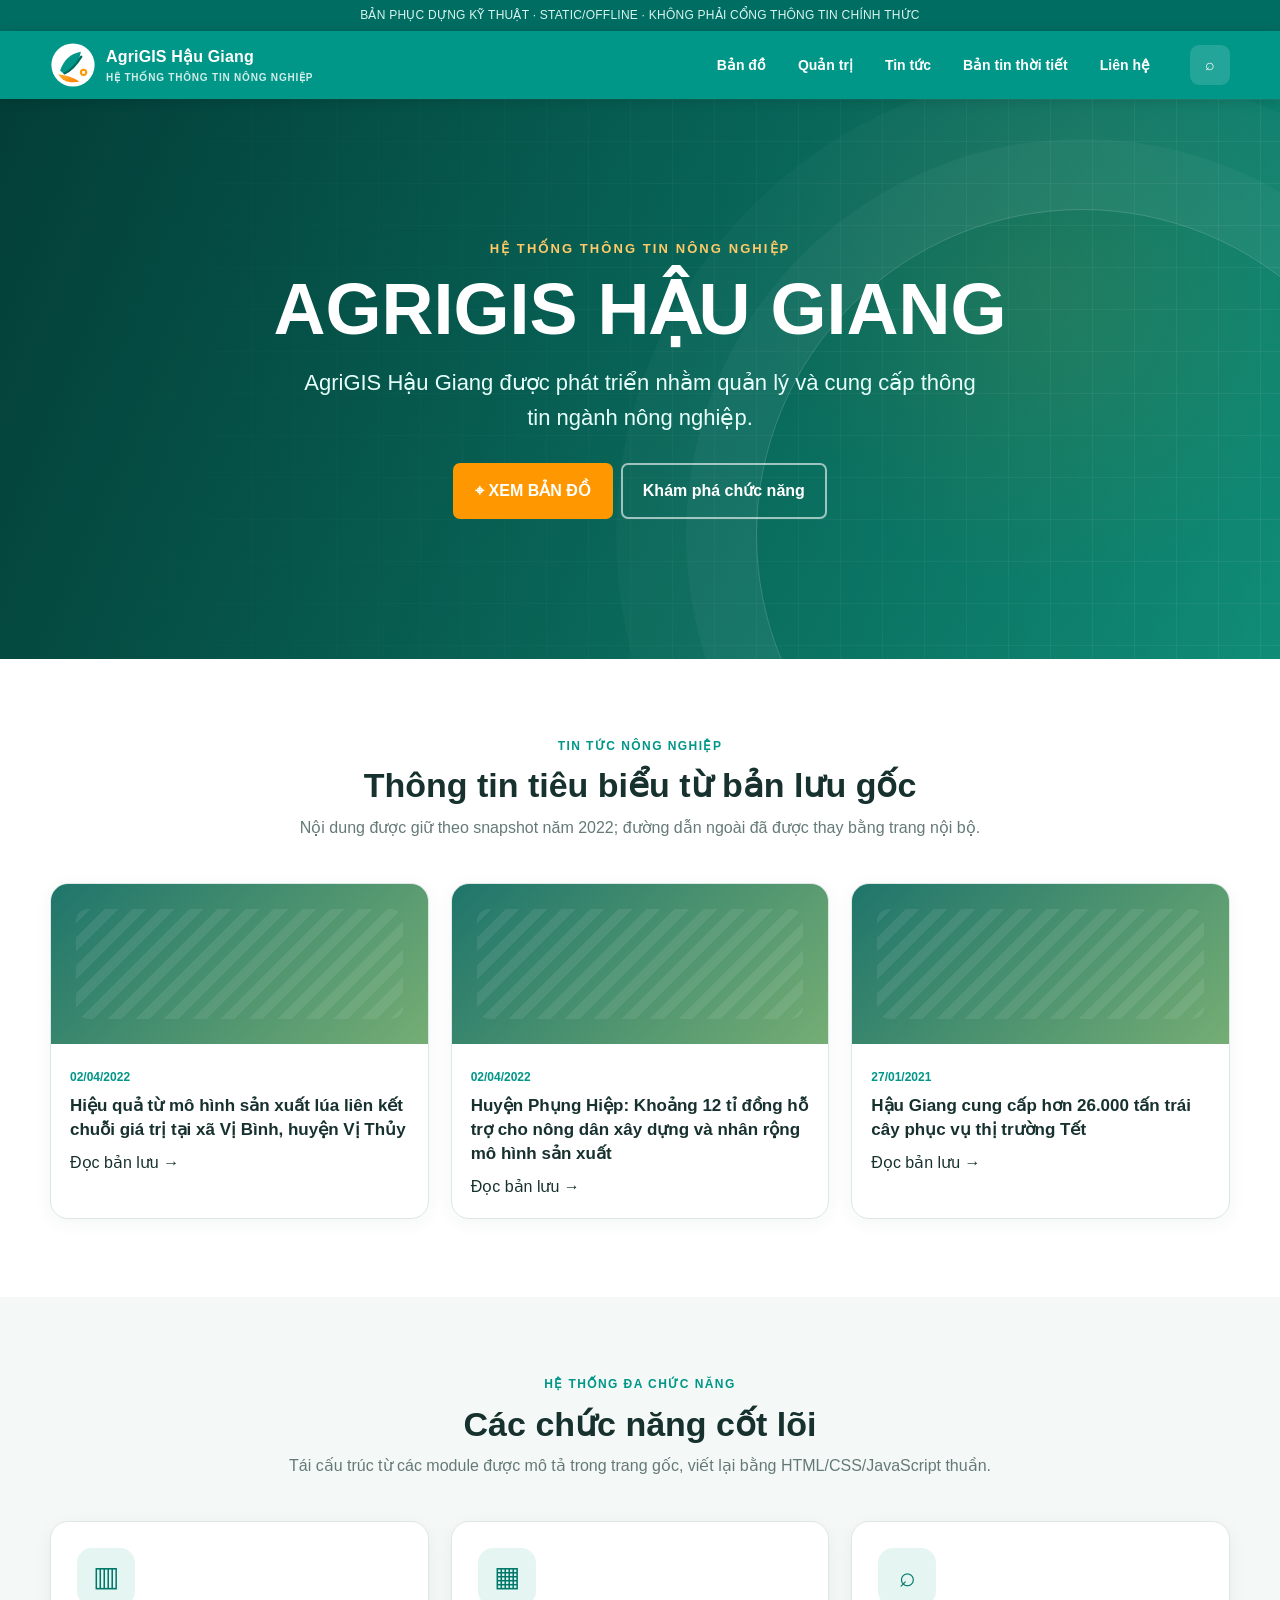
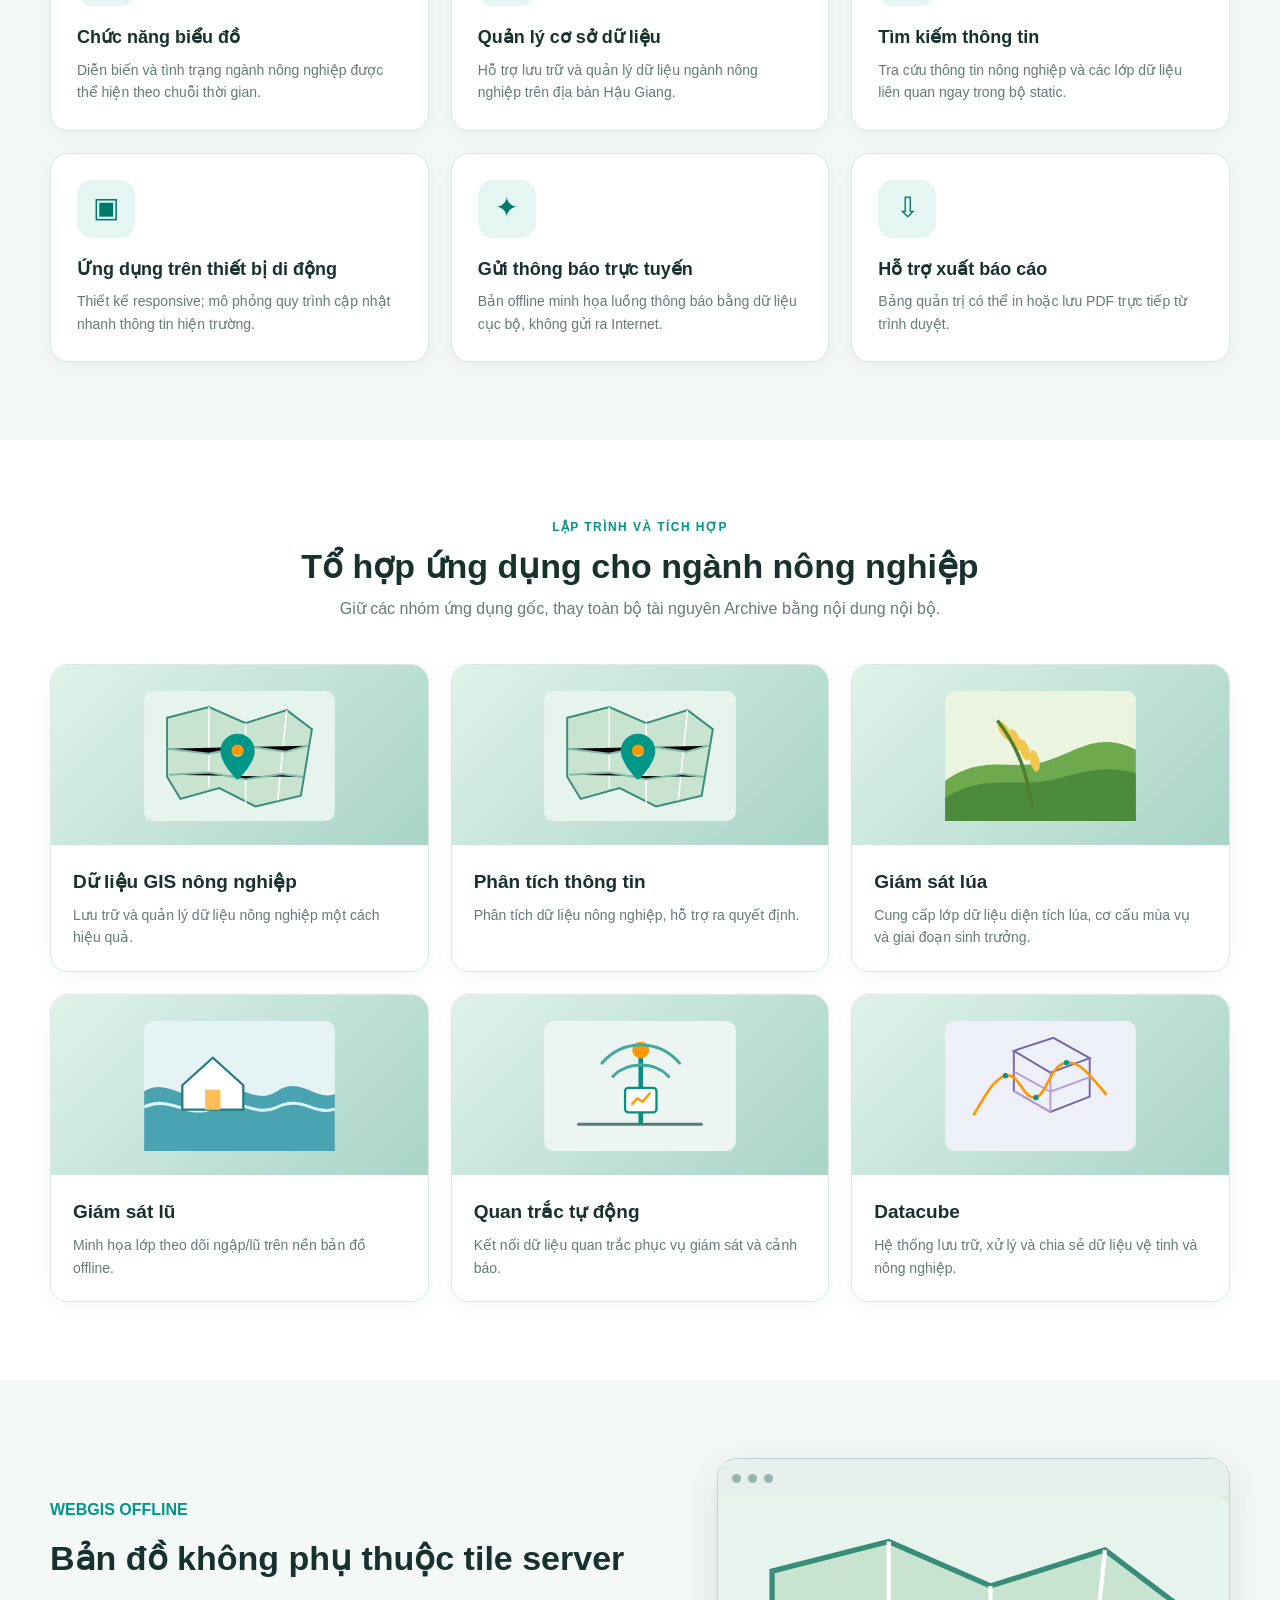
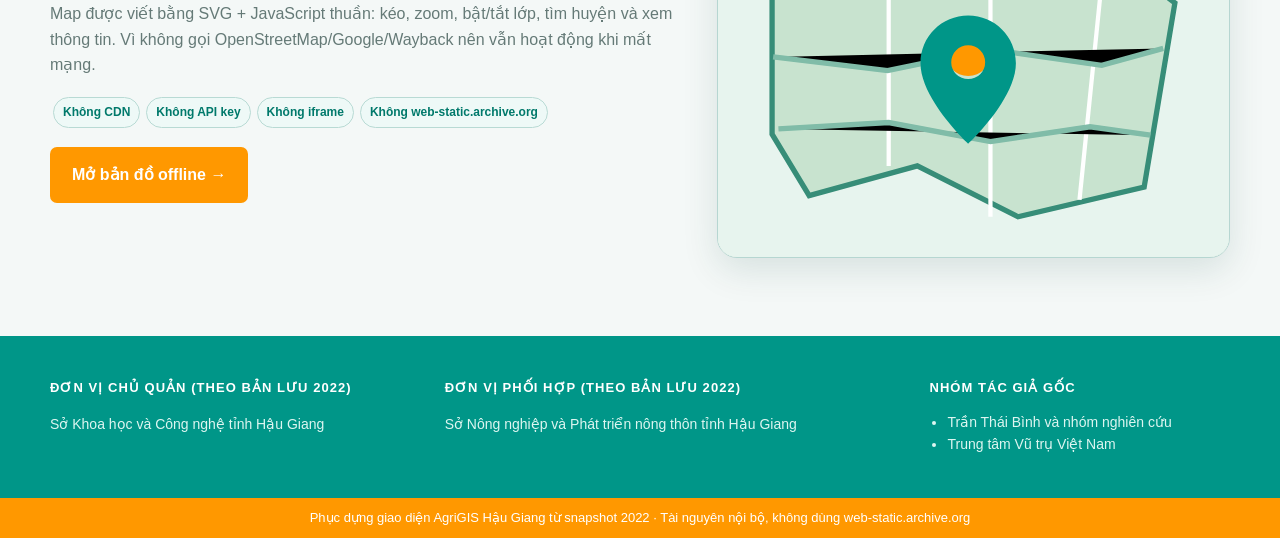
<file: index.html>
<!doctype html><html lang="vi"><head><meta charset="utf-8"><meta name="viewport" content="width=device-width,initial-scale=1">
<title>AgriGIS Hậu Giang — Hệ thống thông tin nông nghiệp (phục dựng)</title><meta name="description" content="Bản phục dựng static/offline AgriGIS Hậu Giang, loại bỏ toàn bộ phụ thuộc Wayback Archive.">
<link rel="icon" href="assets/img/logo.svg"><link rel="stylesheet" href="assets/css/style.css"><link rel="manifest" href="manifest.webmanifest"></head><body>
<div class="topnote">BẢN PHỤC DỰNG KỸ THUẬT · STATIC/OFFLINE · KHÔNG PHẢI CỔNG THÔNG TIN CHÍNH THỨC</div>
<header class="site-header"><div class="container navbar">
<a class="brand" href="index.html"><img src="assets/img/logo.svg" alt="AgriGIS Hậu Giang"><span>AgriGIS Hậu Giang<small>Hệ thống thông tin nông nghiệp</small></span></a>
<nav class="navlinks" id="navLinks">
<a href="map.html">Bản đồ</a><a href="dashboard.html">Quản trị</a><a href="news.html">Tin tức</a><a href="weather.html">Bản tin thời tiết</a><a href="contact.html">Liên hệ</a>
</nav><div class="nav-actions"><button class="icon-btn" id="searchBtn" aria-label="Tìm kiếm">⌕</button><button class="menu-btn" id="menuBtn" aria-label="Menu">☰</button></div>
</div></header>
<section class="hero"><div class="hero-content"><div class="eyebrow">Hệ thống thông tin nông nghiệp</div><h1>AgriGIS Hậu Giang</h1>
<p>AgriGIS Hậu Giang được phát triển nhằm quản lý và cung cấp thông tin ngành nông nghiệp.</p>
<a class="btn btn-primary" href="map.html">⌖ XEM BẢN ĐỒ</a><a class="btn btn-outline" href="#chuc-nang">Khám phá chức năng</a></div></section>
<main>
<section class="section" id="tin-tuc"><div class="container"><div class="section-head"><div class="kicker">Tin tức nông nghiệp</div><h2>Thông tin tiêu biểu từ bản lưu gốc</h2><p>Nội dung được giữ theo snapshot năm 2022; đường dẫn ngoài đã được thay bằng trang nội bộ.</p></div>
<div class="grid grid-3">
<article class="card news-card"><div class="news-thumb"></div><div class="news-body"><time>02/04/2022</time><h3>Hiệu quả từ mô hình sản xuất lúa liên kết chuỗi giá trị tại xã Vị Bình, huyện Vị Thủy</h3><a href="news.html">Đọc bản lưu →</a></div></article>
<article class="card news-card"><div class="news-thumb"></div><div class="news-body"><time>02/04/2022</time><h3>Huyện Phụng Hiệp: Khoảng 12 tỉ đồng hỗ trợ cho nông dân xây dựng và nhân rộng mô hình sản xuất</h3><a href="news.html">Đọc bản lưu →</a></div></article>
<article class="card news-card"><div class="news-thumb"></div><div class="news-body"><time>27/01/2021</time><h3>Hậu Giang cung cấp hơn 26.000 tấn trái cây phục vụ thị trường Tết</h3><a href="news.html">Đọc bản lưu →</a></div></article>
</div></div></section>
<section class="section alt" id="chuc-nang"><div class="container"><div class="section-head"><div class="kicker">Hệ thống đa chức năng</div><h2>Các chức năng cốt lõi</h2><p>Tái cấu trúc từ các module được mô tả trong trang gốc, viết lại bằng HTML/CSS/JavaScript thuần.</p></div>
<div class="grid grid-3">
<div class="card"><div class="feature-icon">▥</div><h3>Chức năng biểu đồ</h3><p>Diễn biến và tình trạng ngành nông nghiệp được thể hiện theo chuỗi thời gian.</p></div>
<div class="card"><div class="feature-icon">▦</div><h3>Quản lý cơ sở dữ liệu</h3><p>Hỗ trợ lưu trữ và quản lý dữ liệu ngành nông nghiệp trên địa bàn Hậu Giang.</p></div>
<div class="card"><div class="feature-icon">⌕</div><h3>Tìm kiếm thông tin</h3><p>Tra cứu thông tin nông nghiệp và các lớp dữ liệu liên quan ngay trong bộ static.</p></div>
<div class="card"><div class="feature-icon">▣</div><h3>Ứng dụng trên thiết bị di động</h3><p>Thiết kế responsive; mô phỏng quy trình cập nhật nhanh thông tin hiện trường.</p></div>
<div class="card"><div class="feature-icon">✦</div><h3>Gửi thông báo trực tuyến</h3><p>Bản offline minh họa luồng thông báo bằng dữ liệu cục bộ, không gửi ra Internet.</p></div>
<div class="card"><div class="feature-icon">⇩</div><h3>Hỗ trợ xuất báo cáo</h3><p>Bảng quản trị có thể in hoặc lưu PDF trực tiếp từ trình duyệt.</p></div>
</div></div></section>
<section class="section" id="ung-dung"><div class="container"><div class="section-head"><div class="kicker">Lập trình và tích hợp</div><h2>Tổ hợp ứng dụng cho ngành nông nghiệp</h2><p>Giữ các nhóm ứng dụng gốc, thay toàn bộ tài nguyên Archive bằng nội dung nội bộ.</p></div>
<div class="grid grid-3">
<div class="card product-card"><div class="product-visual"><img src="assets/img/gis.svg" alt=""></div><div class="product-body"><h3>Dữ liệu GIS nông nghiệp</h3><p>Lưu trữ và quản lý dữ liệu nông nghiệp một cách hiệu quả.</p></div></div>
<div class="card product-card"><div class="product-visual"><img src="assets/img/gis.svg" alt=""></div><div class="product-body"><h3>Phân tích thông tin</h3><p>Phân tích dữ liệu nông nghiệp, hỗ trợ ra quyết định.</p></div></div>
<div class="card product-card"><div class="product-visual"><img src="assets/img/rice.svg" alt=""></div><div class="product-body"><h3>Giám sát lúa</h3><p>Cung cấp lớp dữ liệu diện tích lúa, cơ cấu mùa vụ và giai đoạn sinh trưởng.</p></div></div>
<div class="card product-card"><div class="product-visual"><img src="assets/img/flood.svg" alt=""></div><div class="product-body"><h3>Giám sát lũ</h3><p>Minh họa lớp theo dõi ngập/lũ trên nền bản đồ offline.</p></div></div>
<div class="card product-card"><div class="product-visual"><img src="assets/img/monitor.svg" alt=""></div><div class="product-body"><h3>Quan trắc tự động</h3><p>Kết nối dữ liệu quan trắc phục vụ giám sát và cảnh báo.</p></div></div>
<div class="card product-card"><div class="product-visual"><img src="assets/img/datacube.svg" alt=""></div><div class="product-body"><h3>Datacube</h3><p>Hệ thống lưu trữ, xử lý và chia sẻ dữ liệu vệ tinh và nông nghiệp.</p></div></div>
</div></div></section>
<section class="section alt"><div class="container split"><div><div class="kicker" style="color:var(--teal);font-weight:900;text-transform:uppercase">WebGIS offline</div><h2 style="font-size:34px;margin:8px 0">Bản đồ không phụ thuộc tile server</h2><p style="color:var(--muted)">Map được viết bằng SVG + JavaScript thuần: kéo, zoom, bật/tắt lớp, tìm huyện và xem thông tin. Vì không gọi OpenStreetMap/Google/Wayback nên vẫn hoạt động khi mất mạng.</p>
<div><span class="pill">Không CDN</span><span class="pill">Không API key</span><span class="pill">Không iframe</span><span class="pill">Không web-static.archive.org</span></div><p><a class="btn btn-primary" href="map.html">Mở bản đồ offline →</a></p></div>
<div class="mock-window"><div class="mock-top"><i></i><i></i><i></i></div><div class="mock-map"><img src="assets/img/gis.svg" alt="Minh họa WebGIS" style="width:100%;height:100%;object-fit:cover"></div></div>
</div></section></main>
<footer><div class="footer-main"><div class="container footer-grid">
<div><h4>ĐƠN VỊ CHỦ QUẢN (THEO BẢN LƯU 2022)</h4><p>Sở Khoa học và Công nghệ tỉnh Hậu Giang</p></div>
<div><h4>ĐƠN VỊ PHỐI HỢP (THEO BẢN LƯU 2022)</h4><p>Sở Nông nghiệp và Phát triển nông thôn tỉnh Hậu Giang</p></div>
<div><h4>NHÓM TÁC GIẢ GỐC</h4><ul><li>Trần Thái Bình và nhóm nghiên cứu</li><li>Trung tâm Vũ trụ Việt Nam</li></ul></div>
</div></div><div class="footer-bottom">Phục dựng giao diện AgriGIS Hậu Giang từ snapshot 2022 · Tài nguyên nội bộ, không dùng web-static.archive.org</div></footer><div class="search-modal" id="searchModal"><div class="search-panel"><div style="display:flex;gap:10px;align-items:center"><input id="globalSearch" placeholder="Tìm bản đồ, dữ liệu, chức năng..."><button class="icon-btn" id="searchClose" style="background:#eef5f3;color:#244">✕</button></div><div id="searchResults" class="search-results"></div></div></div><script src="assets/js/app.js"></script></body></html>
</file>
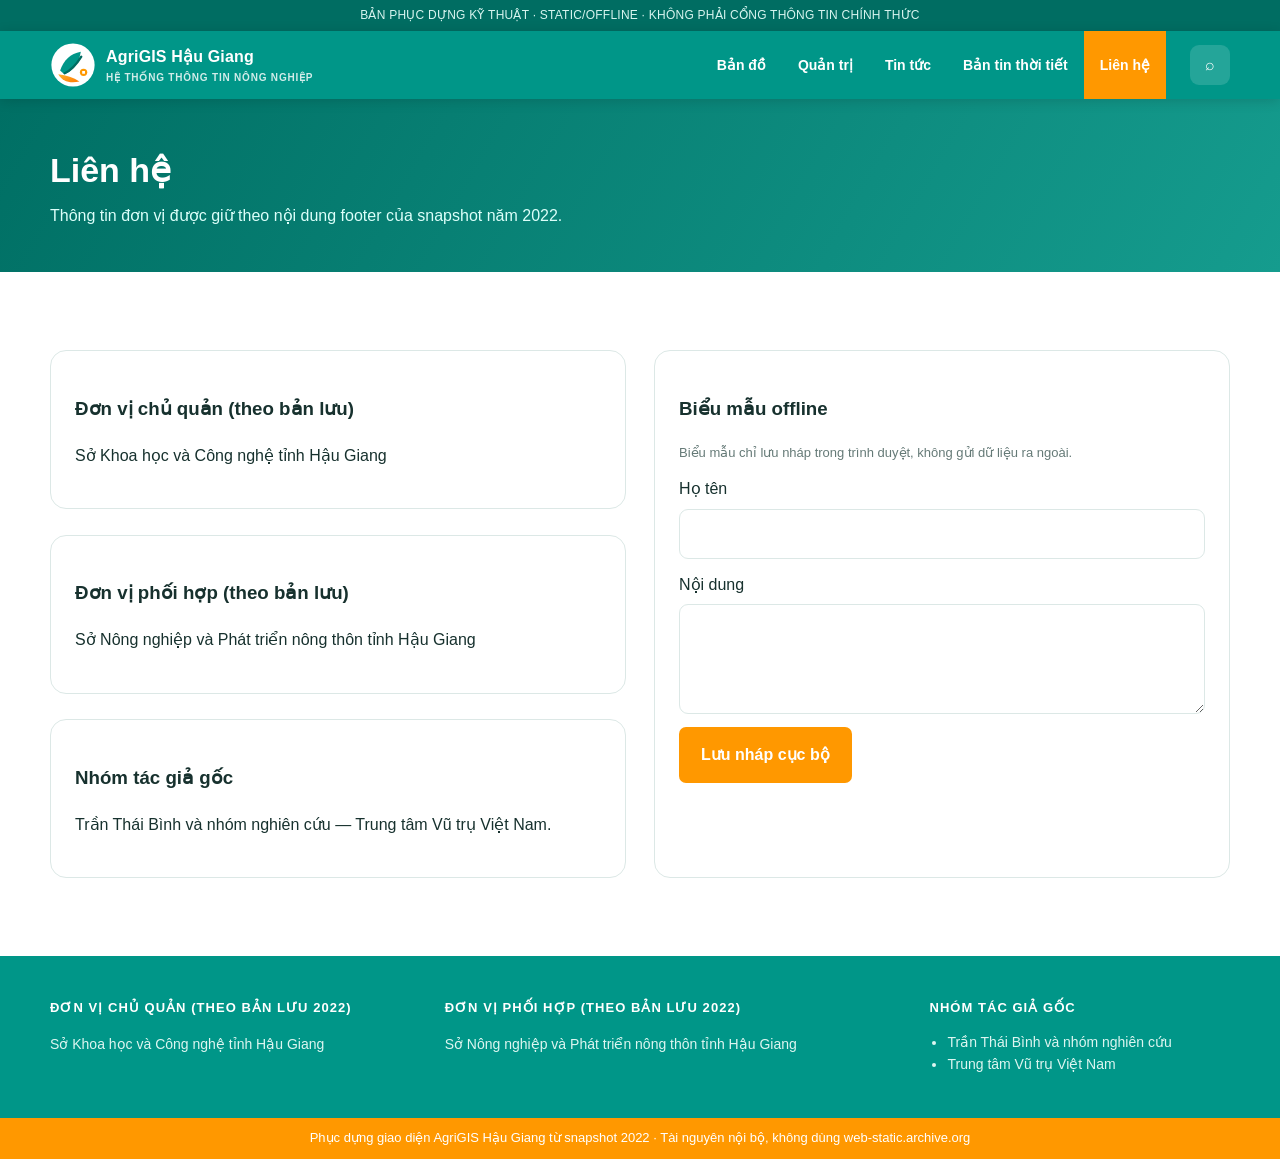
<file: contact.html>
<!doctype html><html lang="vi"><head><meta charset="utf-8"><meta name="viewport" content="width=device-width,initial-scale=1"><title>Liên hệ — AgriGIS Hậu Giang</title><link rel="icon" href="assets/img/logo.svg"><link rel="stylesheet" href="assets/css/style.css"></head><body><div class="topnote">BẢN PHỤC DỰNG KỸ THUẬT · STATIC/OFFLINE · KHÔNG PHẢI CỔNG THÔNG TIN CHÍNH THỨC</div>
<header class="site-header"><div class="container navbar">
<a class="brand" href="index.html"><img src="assets/img/logo.svg" alt="AgriGIS Hậu Giang"><span>AgriGIS Hậu Giang<small>Hệ thống thông tin nông nghiệp</small></span></a>
<nav class="navlinks" id="navLinks">
<a href="map.html">Bản đồ</a><a href="dashboard.html">Quản trị</a><a href="news.html">Tin tức</a><a href="weather.html">Bản tin thời tiết</a><a href="contact.html">Liên hệ</a>
</nav><div class="nav-actions"><button class="icon-btn" id="searchBtn" aria-label="Tìm kiếm">⌕</button><button class="menu-btn" id="menuBtn" aria-label="Menu">☰</button></div>
</div></header>
<section class="page-hero"><div class="container"><h1>Liên hệ</h1><p>Thông tin đơn vị được giữ theo nội dung footer của snapshot năm 2022.</p></div></section><main class="section"><div class="container contact-grid">
<div><div class="contact-card"><h3>Đơn vị chủ quản (theo bản lưu)</h3><p>Sở Khoa học và Công nghệ tỉnh Hậu Giang</p></div><br><div class="contact-card"><h3>Đơn vị phối hợp (theo bản lưu)</h3><p>Sở Nông nghiệp và Phát triển nông thôn tỉnh Hậu Giang</p></div><br><div class="contact-card"><h3>Nhóm tác giả gốc</h3><p>Trần Thái Bình và nhóm nghiên cứu — Trung tâm Vũ trụ Việt Nam.</p></div></div>
<div class="contact-card"><h3>Biểu mẫu offline</h3><p class="notice">Biểu mẫu chỉ lưu nháp trong trình duyệt, không gửi dữ liệu ra ngoài.</p><form id="offlineForm"><div class="form-row"><label>Họ tên</label><input id="name"></div><div class="form-row"><label>Nội dung</label><textarea id="msg"></textarea></div><button class="btn btn-primary" type="submit">Lưu nháp cục bộ</button><p id="saved" class="notice"></p></form></div>
</div></main><footer><div class="footer-main"><div class="container footer-grid">
<div><h4>ĐƠN VỊ CHỦ QUẢN (THEO BẢN LƯU 2022)</h4><p>Sở Khoa học và Công nghệ tỉnh Hậu Giang</p></div>
<div><h4>ĐƠN VỊ PHỐI HỢP (THEO BẢN LƯU 2022)</h4><p>Sở Nông nghiệp và Phát triển nông thôn tỉnh Hậu Giang</p></div>
<div><h4>NHÓM TÁC GIẢ GỐC</h4><ul><li>Trần Thái Bình và nhóm nghiên cứu</li><li>Trung tâm Vũ trụ Việt Nam</li></ul></div>
</div></div><div class="footer-bottom">Phục dựng giao diện AgriGIS Hậu Giang từ snapshot 2022 · Tài nguyên nội bộ, không dùng web-static.archive.org</div></footer><div class="search-modal" id="searchModal"><div class="search-panel"><div style="display:flex;gap:10px;align-items:center"><input id="globalSearch" placeholder="Tìm bản đồ, dữ liệu, chức năng..."><button class="icon-btn" id="searchClose" style="background:#eef5f3;color:#244">✕</button></div><div id="searchResults" class="search-results"></div></div></div><script src="assets/js/app.js"></script><script>const f=document.getElementById('offlineForm'),n=document.getElementById('name'),m=document.getElementById('msg'),out=document.getElementById('saved');f.addEventListener('submit',e=>{e.preventDefault();localStorage.setItem('agrigis-contact',JSON.stringify({name:n.value,msg:m.value,at:new Date().toISOString()}));out.textContent='Đã lưu nháp trên thiết bị này.'});try{const d=JSON.parse(localStorage.getItem('agrigis-contact')||'null');if(d){n.value=d.name||'';m.value=d.msg||''}}catch(e){}</script></body></html>
</file>
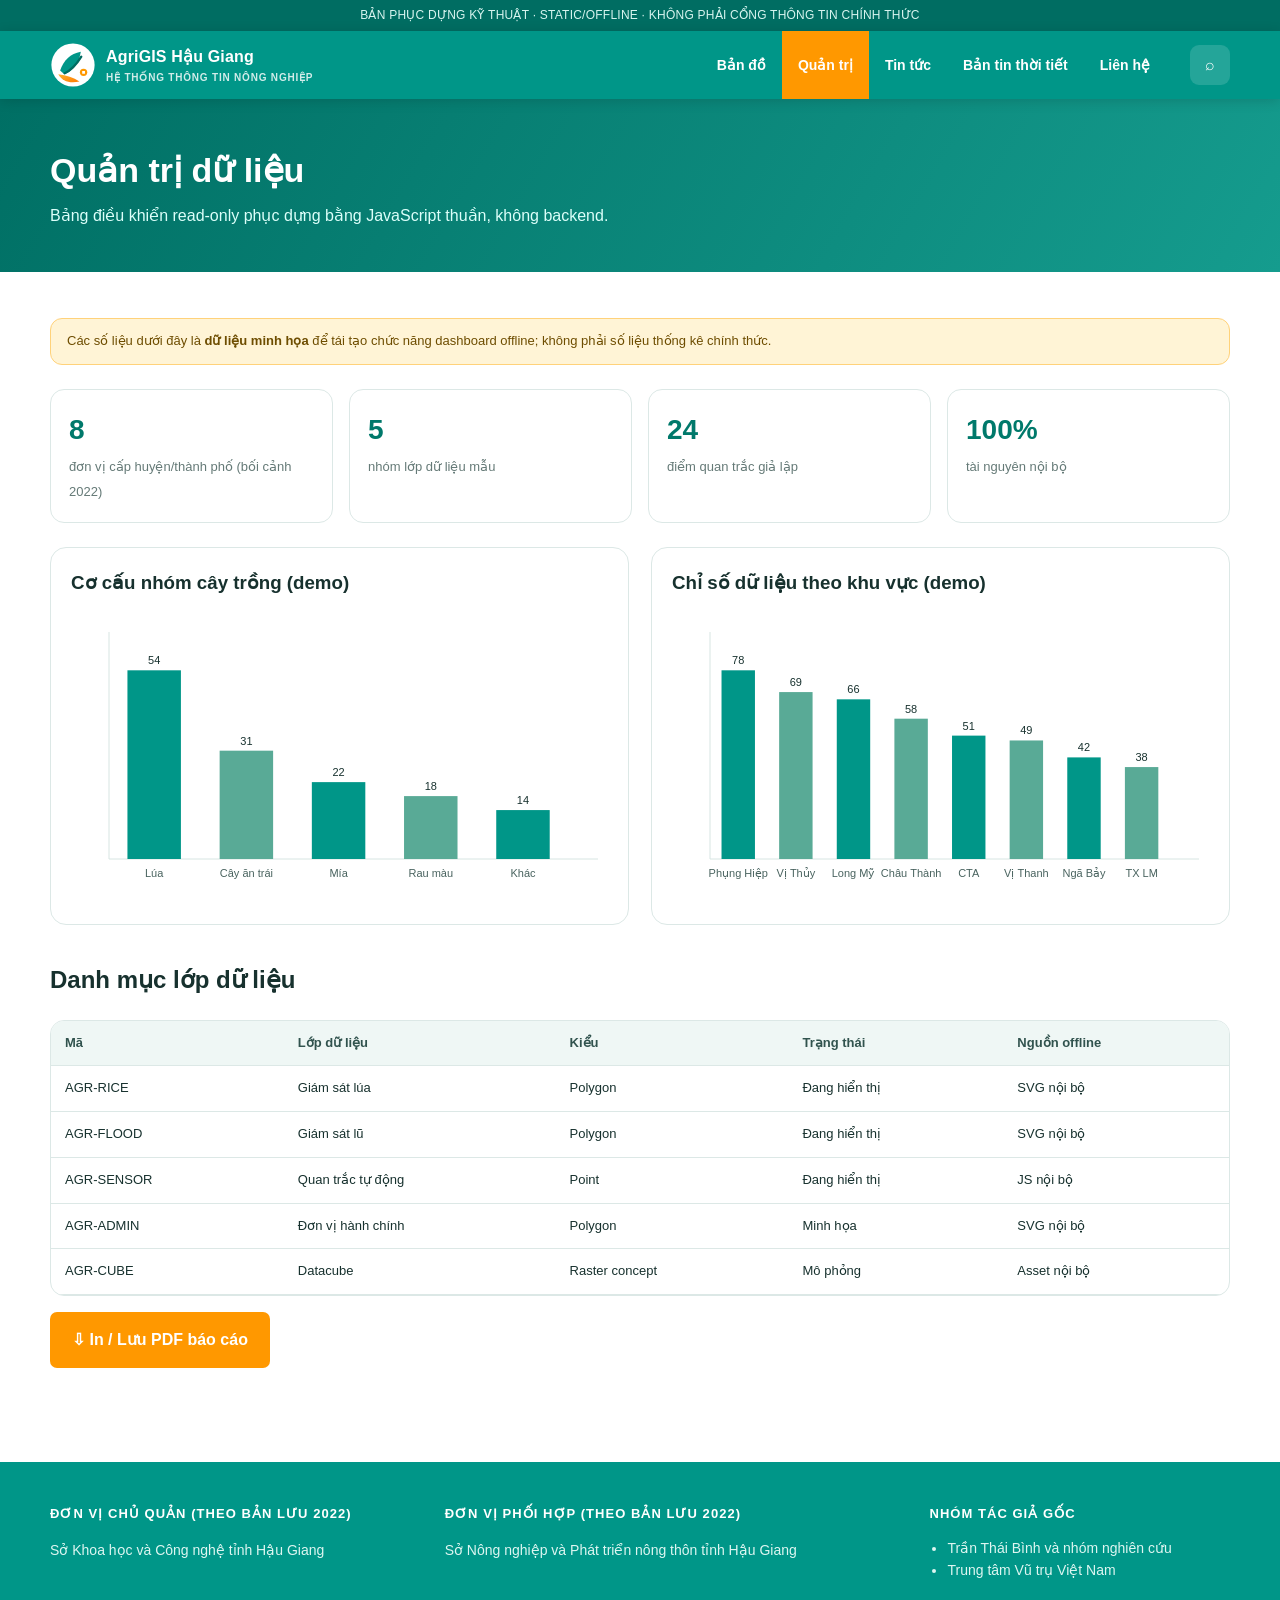
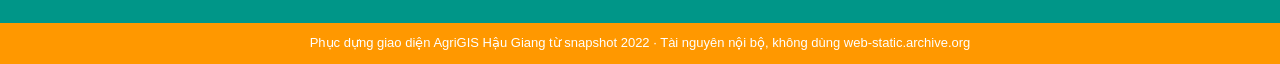
<file: dashboard.html>
<!doctype html><html lang="vi"><head><meta charset="utf-8"><meta name="viewport" content="width=device-width,initial-scale=1"><title>Quản trị — AgriGIS Hậu Giang</title><link rel="icon" href="assets/img/logo.svg"><link rel="stylesheet" href="assets/css/style.css"></head><body><div class="topnote">BẢN PHỤC DỰNG KỸ THUẬT · STATIC/OFFLINE · KHÔNG PHẢI CỔNG THÔNG TIN CHÍNH THỨC</div>
<header class="site-header"><div class="container navbar">
<a class="brand" href="index.html"><img src="assets/img/logo.svg" alt="AgriGIS Hậu Giang"><span>AgriGIS Hậu Giang<small>Hệ thống thông tin nông nghiệp</small></span></a>
<nav class="navlinks" id="navLinks">
<a href="map.html">Bản đồ</a><a href="dashboard.html">Quản trị</a><a href="news.html">Tin tức</a><a href="weather.html">Bản tin thời tiết</a><a href="contact.html">Liên hệ</a>
</nav><div class="nav-actions"><button class="icon-btn" id="searchBtn" aria-label="Tìm kiếm">⌕</button><button class="menu-btn" id="menuBtn" aria-label="Menu">☰</button></div>
</div></header>
<section class="page-hero"><div class="container"><h1>Quản trị dữ liệu</h1><p>Bảng điều khiển read-only phục dựng bằng JavaScript thuần, không backend.</p></div></section>
<main class="section" style="padding-top:28px"><div class="container"><div class="archive-note">Các số liệu dưới đây là <b>dữ liệu minh họa</b> để tái tạo chức năng dashboard offline; không phải số liệu thống kê chính thức.</div>
<div class="stat-grid"><div class="stat"><b>8</b><span>đơn vị cấp huyện/thành phố (bối cảnh 2022)</span></div><div class="stat"><b>5</b><span>nhóm lớp dữ liệu mẫu</span></div><div class="stat"><b>24</b><span>điểm quan trắc giả lập</span></div><div class="stat"><b>100%</b><span>tài nguyên nội bộ</span></div></div>
<div class="grid grid-2" style="grid-template-columns:1fr 1fr"><div class="chart-card"><h3>Cơ cấu nhóm cây trồng (demo)</h3><canvas id="cropChart" class="chart"></canvas></div><div class="chart-card"><h3>Chỉ số dữ liệu theo khu vực (demo)</h3><canvas id="districtChart" class="chart"></canvas></div></div>
<h2 style="margin-top:36px">Danh mục lớp dữ liệu</h2><div class="table-wrap"><table><thead><tr><th>Mã</th><th>Lớp dữ liệu</th><th>Kiểu</th><th>Trạng thái</th><th>Nguồn offline</th></tr></thead><tbody>
<tr><td>AGR-RICE</td><td>Giám sát lúa</td><td>Polygon</td><td>Đang hiển thị</td><td>SVG nội bộ</td></tr><tr><td>AGR-FLOOD</td><td>Giám sát lũ</td><td>Polygon</td><td>Đang hiển thị</td><td>SVG nội bộ</td></tr>
<tr><td>AGR-SENSOR</td><td>Quan trắc tự động</td><td>Point</td><td>Đang hiển thị</td><td>JS nội bộ</td></tr><tr><td>AGR-ADMIN</td><td>Đơn vị hành chính</td><td>Polygon</td><td>Minh họa</td><td>SVG nội bộ</td></tr>
<tr><td>AGR-CUBE</td><td>Datacube</td><td>Raster concept</td><td>Mô phỏng</td><td>Asset nội bộ</td></tr></tbody></table></div>
<p><button class="btn btn-primary" onclick="window.print()">⇩ In / Lưu PDF báo cáo</button></p></div></main><footer><div class="footer-main"><div class="container footer-grid">
<div><h4>ĐƠN VỊ CHỦ QUẢN (THEO BẢN LƯU 2022)</h4><p>Sở Khoa học và Công nghệ tỉnh Hậu Giang</p></div>
<div><h4>ĐƠN VỊ PHỐI HỢP (THEO BẢN LƯU 2022)</h4><p>Sở Nông nghiệp và Phát triển nông thôn tỉnh Hậu Giang</p></div>
<div><h4>NHÓM TÁC GIẢ GỐC</h4><ul><li>Trần Thái Bình và nhóm nghiên cứu</li><li>Trung tâm Vũ trụ Việt Nam</li></ul></div>
</div></div><div class="footer-bottom">Phục dựng giao diện AgriGIS Hậu Giang từ snapshot 2022 · Tài nguyên nội bộ, không dùng web-static.archive.org</div></footer><div class="search-modal" id="searchModal"><div class="search-panel"><div style="display:flex;gap:10px;align-items:center"><input id="globalSearch" placeholder="Tìm bản đồ, dữ liệu, chức năng..."><button class="icon-btn" id="searchClose" style="background:#eef5f3;color:#244">✕</button></div><div id="searchResults" class="search-results"></div></div></div><script src="assets/js/app.js"></script><script src="assets/js/dashboard.js"></script></body></html>
</file>
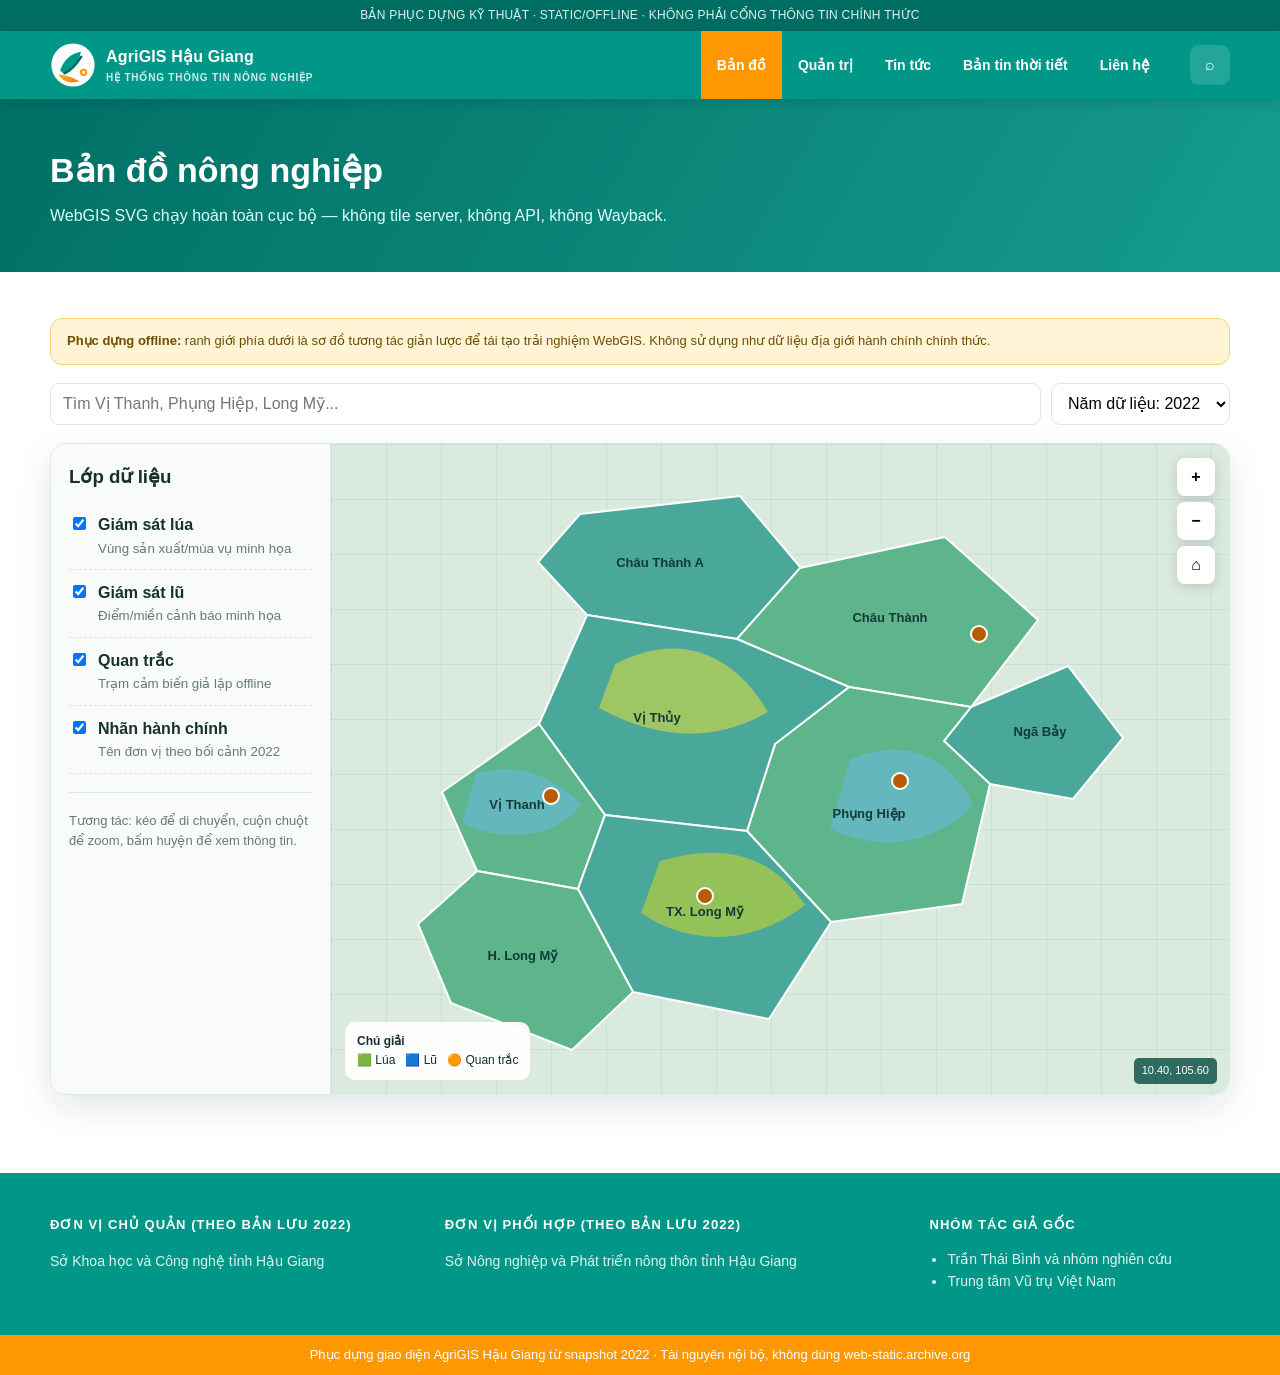
<file: map.html>
<!doctype html><html lang="vi"><head><meta charset="utf-8"><meta name="viewport" content="width=device-width,initial-scale=1"><title>Bản đồ — AgriGIS Hậu Giang Offline</title><link rel="icon" href="assets/img/logo.svg"><link rel="stylesheet" href="assets/css/style.css"></head><body><div class="topnote">BẢN PHỤC DỰNG KỸ THUẬT · STATIC/OFFLINE · KHÔNG PHẢI CỔNG THÔNG TIN CHÍNH THỨC</div>
<header class="site-header"><div class="container navbar">
<a class="brand" href="index.html"><img src="assets/img/logo.svg" alt="AgriGIS Hậu Giang"><span>AgriGIS Hậu Giang<small>Hệ thống thông tin nông nghiệp</small></span></a>
<nav class="navlinks" id="navLinks">
<a href="map.html">Bản đồ</a><a href="dashboard.html">Quản trị</a><a href="news.html">Tin tức</a><a href="weather.html">Bản tin thời tiết</a><a href="contact.html">Liên hệ</a>
</nav><div class="nav-actions"><button class="icon-btn" id="searchBtn" aria-label="Tìm kiếm">⌕</button><button class="menu-btn" id="menuBtn" aria-label="Menu">☰</button></div>
</div></header>
<section class="page-hero"><div class="container"><h1>Bản đồ nông nghiệp</h1><p>WebGIS SVG chạy hoàn toàn cục bộ — không tile server, không API, không Wayback.</p></div></section>
<main class="section" style="padding-top:28px"><div class="container">
<div class="archive-note"><b>Phục dựng offline:</b> ranh giới phía dưới là sơ đồ tương tác giản lược để tái tạo trải nghiệm WebGIS. Không sử dụng như dữ liệu địa giới hành chính chính thức.</div>
<div class="toolbar"><input class="field search-box" id="mapSearch" placeholder="Tìm Vị Thanh, Phụng Hiệp, Long Mỹ..."><select class="field"><option>Năm dữ liệu: 2022</option><option>2021</option></select></div>
<div class="map-layout">
<aside class="map-panel"><h3>Lớp dữ liệu</h3>
<label class="layer"><input type="checkbox" checked data-layer="rice-layer"><span><b>Giám sát lúa</b><small>Vùng sản xuất/mùa vụ minh họa</small></span></label>
<label class="layer"><input type="checkbox" checked data-layer="flood-layer"><span><b>Giám sát lũ</b><small>Điểm/miền cảnh báo minh họa</small></span></label>
<label class="layer"><input type="checkbox" checked data-layer="sensor-layer"><span><b>Quan trắc</b><small>Trạm cảm biến giả lập offline</small></span></label>
<label class="layer"><input type="checkbox" checked data-layer="label-layer"><span><b>Nhãn hành chính</b><small>Tên đơn vị theo bối cảnh 2022</small></span></label>
<hr style="border:0;border-top:1px solid var(--line);margin:18px 0"><div class="notice">Tương tác: kéo để di chuyển, cuộn chuột để zoom, bấm huyện để xem thông tin.</div></aside>
<div class="map-stage" id="mapStage"><div class="map-bg"></div><div class="map-canvas" id="mapCanvas">
<svg viewBox="0 0 850 650" role="img" aria-label="Sơ đồ Hậu Giang">
<g id="districts">
<path class="district" data-name="Châu Thành A" d="M225 70 L385 52 446 124 382 195 232 171 183 118Z"/>
<path class="district" data-name="Châu Thành" d="M445 124 L590 93 683 176 616 263 494 243 382 195Z"/>
<path class="district" data-name="Ngã Bảy" d="M616 263 L713 222 768 294 718 355 635 340 589 297Z"/>
<path class="district" data-name="Phụng Hiệp" d="M494 243 L616 263 589 297 635 340 607 460 476 478 392 387 420 300Z"/>
<path class="district" data-name="Vị Thủy" d="M232 171 L382 195 494 243 420 300 392 387 250 371 184 280Z"/>
<path class="district" data-name="Vị Thanh" d="M184 280 L250 371 223 445 122 427 87 348Z"/>
<path class="district" data-name="Long Mỹ" d="M250 371 L392 387 476 478 414 575 278 548 223 445Z"/>
<path class="district" data-name="Long Mỹ H" d="M122 427 L223 445 278 548 217 606 96 559 63 480Z"/>
</g>
<g class="rice-layer" opacity=".8"><path d="M260 220c65-34 119-10 153 48-52 30-108 29-169-4z" fill="#b4cf58"/><path d="M305 417c66-19 111-6 145 44-52 40-113 42-164 8z" fill="#a8c84a"/></g>
<g class="flood-layer" opacity=".72"><path d="M495 316c62-28 105 6 123 45-38 39-89 48-143 24z" fill="#67b9cf"/><path d="M121 330c39-13 79 2 105 31-25 32-75 39-119 18z" fill="#67b9cf"/></g>
<g class="sensor-layer"><circle class="map-poi" cx="196" cy="352" r="8"/><circle class="map-poi" cx="545" cy="337" r="8"/><circle class="map-poi" cx="350" cy="452" r="8"/><circle class="map-poi" cx="624" cy="190" r="8"/></g>
<g class="label-layer">
<text class="map-label" x="305" y="123">Châu Thành A</text><text class="map-label" x="535" y="178">Châu Thành</text><text class="map-label" x="685" y="292">Ngã Bảy</text>
<text class="map-label" x="514" y="374">Phụng Hiệp</text><text class="map-label" x="302" y="278">Vị Thủy</text><text class="map-label" x="162" y="365">Vị Thanh</text><text class="map-label" x="350" y="472">TX. Long Mỹ</text><text class="map-label" x="168" y="516">H. Long Mỹ</text>
</g></svg></div>
<div class="map-controls"><button id="zoomIn">+</button><button id="zoomOut">−</button><button id="resetMap" title="Đặt lại">⌂</button></div>
<div class="map-popup" id="mapPopup"></div><div class="map-legend"><b>Chú giải</b><br>🟩 Lúa &nbsp; 🟦 Lũ &nbsp; 🟠 Quan trắc</div><div class="coord" id="coord">10.40, 105.60</div>
</div></div></div></main><footer><div class="footer-main"><div class="container footer-grid">
<div><h4>ĐƠN VỊ CHỦ QUẢN (THEO BẢN LƯU 2022)</h4><p>Sở Khoa học và Công nghệ tỉnh Hậu Giang</p></div>
<div><h4>ĐƠN VỊ PHỐI HỢP (THEO BẢN LƯU 2022)</h4><p>Sở Nông nghiệp và Phát triển nông thôn tỉnh Hậu Giang</p></div>
<div><h4>NHÓM TÁC GIẢ GỐC</h4><ul><li>Trần Thái Bình và nhóm nghiên cứu</li><li>Trung tâm Vũ trụ Việt Nam</li></ul></div>
</div></div><div class="footer-bottom">Phục dựng giao diện AgriGIS Hậu Giang từ snapshot 2022 · Tài nguyên nội bộ, không dùng web-static.archive.org</div></footer><div class="search-modal" id="searchModal"><div class="search-panel"><div style="display:flex;gap:10px;align-items:center"><input id="globalSearch" placeholder="Tìm bản đồ, dữ liệu, chức năng..."><button class="icon-btn" id="searchClose" style="background:#eef5f3;color:#244">✕</button></div><div id="searchResults" class="search-results"></div></div></div><script src="assets/js/app.js"></script><script src="assets/js/map.js"></script></body></html>
</file>
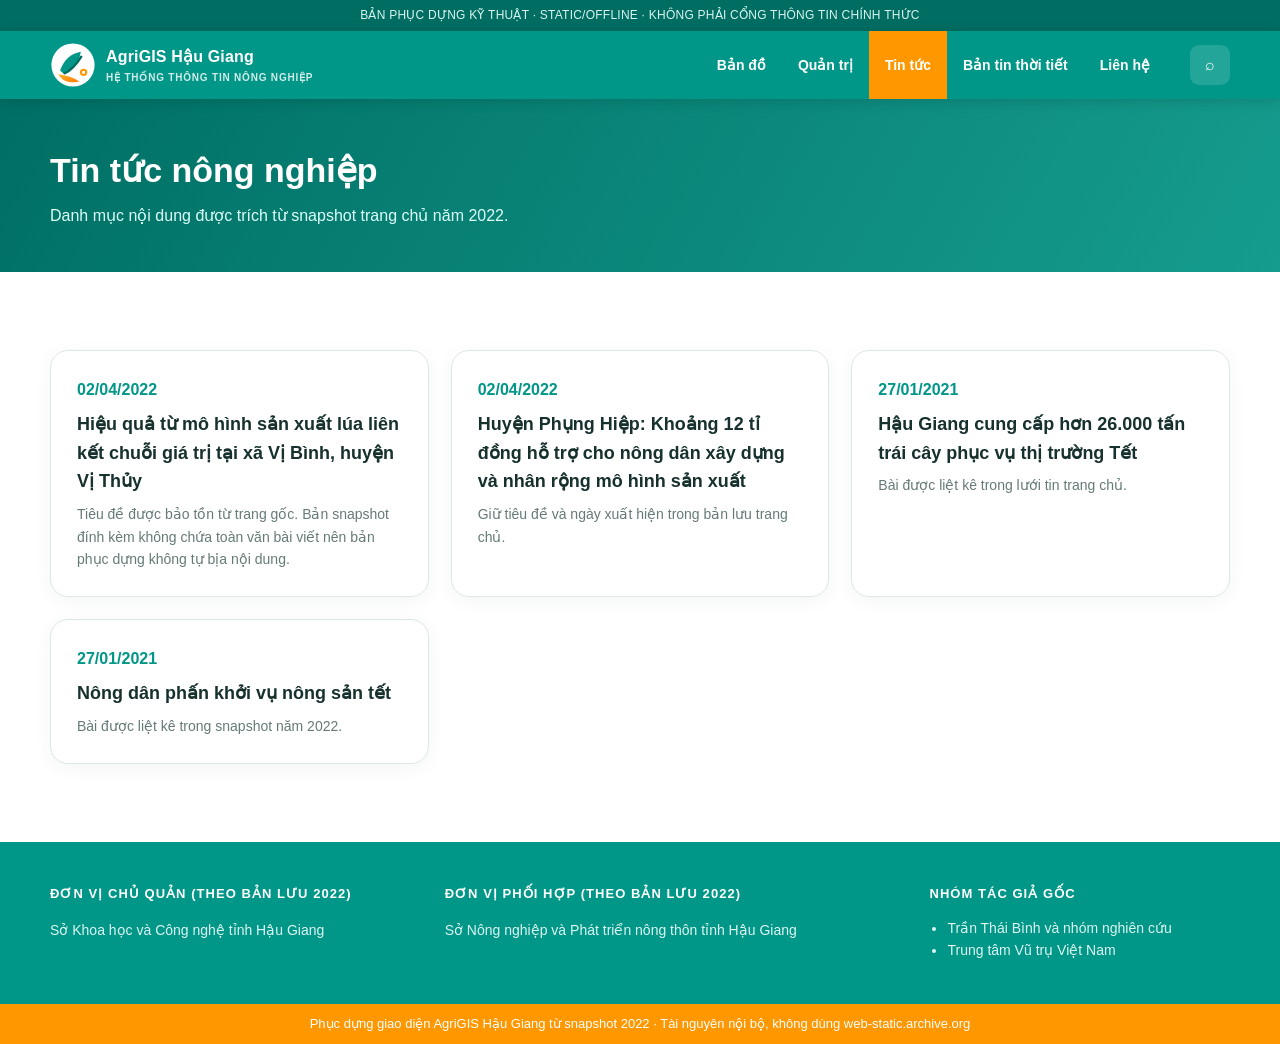
<file: news.html>
<!doctype html><html lang="vi"><head><meta charset="utf-8"><meta name="viewport" content="width=device-width,initial-scale=1"><title>Tin tức — AgriGIS Hậu Giang</title><link rel="icon" href="assets/img/logo.svg"><link rel="stylesheet" href="assets/css/style.css"></head><body><div class="topnote">BẢN PHỤC DỰNG KỸ THUẬT · STATIC/OFFLINE · KHÔNG PHẢI CỔNG THÔNG TIN CHÍNH THỨC</div>
<header class="site-header"><div class="container navbar">
<a class="brand" href="index.html"><img src="assets/img/logo.svg" alt="AgriGIS Hậu Giang"><span>AgriGIS Hậu Giang<small>Hệ thống thông tin nông nghiệp</small></span></a>
<nav class="navlinks" id="navLinks">
<a href="map.html">Bản đồ</a><a href="dashboard.html">Quản trị</a><a href="news.html">Tin tức</a><a href="weather.html">Bản tin thời tiết</a><a href="contact.html">Liên hệ</a>
</nav><div class="nav-actions"><button class="icon-btn" id="searchBtn" aria-label="Tìm kiếm">⌕</button><button class="menu-btn" id="menuBtn" aria-label="Menu">☰</button></div>
</div></header>
<section class="page-hero"><div class="container"><h1>Tin tức nông nghiệp</h1><p>Danh mục nội dung được trích từ snapshot trang chủ năm 2022.</p></div></section><main class="section"><div class="container"><div class="grid grid-3">
<article class="card"><time style="color:var(--teal);font-weight:800">02/04/2022</time><h3 style="margin-top:7px">Hiệu quả từ mô hình sản xuất lúa liên kết chuỗi giá trị tại xã Vị Bình, huyện Vị Thủy</h3><p>Tiêu đề được bảo tồn từ trang gốc. Bản snapshot đính kèm không chứa toàn văn bài viết nên bản phục dựng không tự bịa nội dung.</p></article><article class="card"><time style="color:var(--teal);font-weight:800">02/04/2022</time><h3 style="margin-top:7px">Huyện Phụng Hiệp: Khoảng 12 tỉ đồng hỗ trợ cho nông dân xây dựng và nhân rộng mô hình sản xuất</h3><p>Giữ tiêu đề và ngày xuất hiện trong bản lưu trang chủ.</p></article><article class="card"><time style="color:var(--teal);font-weight:800">27/01/2021</time><h3 style="margin-top:7px">Hậu Giang cung cấp hơn 26.000 tấn trái cây phục vụ thị trường Tết</h3><p>Bài được liệt kê trong lưới tin trang chủ.</p></article><article class="card"><time style="color:var(--teal);font-weight:800">27/01/2021</time><h3 style="margin-top:7px">Nông dân phấn khởi vụ nông sản tết</h3><p>Bài được liệt kê trong snapshot năm 2022.</p></article></div></div></main><footer><div class="footer-main"><div class="container footer-grid">
<div><h4>ĐƠN VỊ CHỦ QUẢN (THEO BẢN LƯU 2022)</h4><p>Sở Khoa học và Công nghệ tỉnh Hậu Giang</p></div>
<div><h4>ĐƠN VỊ PHỐI HỢP (THEO BẢN LƯU 2022)</h4><p>Sở Nông nghiệp và Phát triển nông thôn tỉnh Hậu Giang</p></div>
<div><h4>NHÓM TÁC GIẢ GỐC</h4><ul><li>Trần Thái Bình và nhóm nghiên cứu</li><li>Trung tâm Vũ trụ Việt Nam</li></ul></div>
</div></div><div class="footer-bottom">Phục dựng giao diện AgriGIS Hậu Giang từ snapshot 2022 · Tài nguyên nội bộ, không dùng web-static.archive.org</div></footer><div class="search-modal" id="searchModal"><div class="search-panel"><div style="display:flex;gap:10px;align-items:center"><input id="globalSearch" placeholder="Tìm bản đồ, dữ liệu, chức năng..."><button class="icon-btn" id="searchClose" style="background:#eef5f3;color:#244">✕</button></div><div id="searchResults" class="search-results"></div></div></div><script src="assets/js/app.js"></script></body></html>
</file>
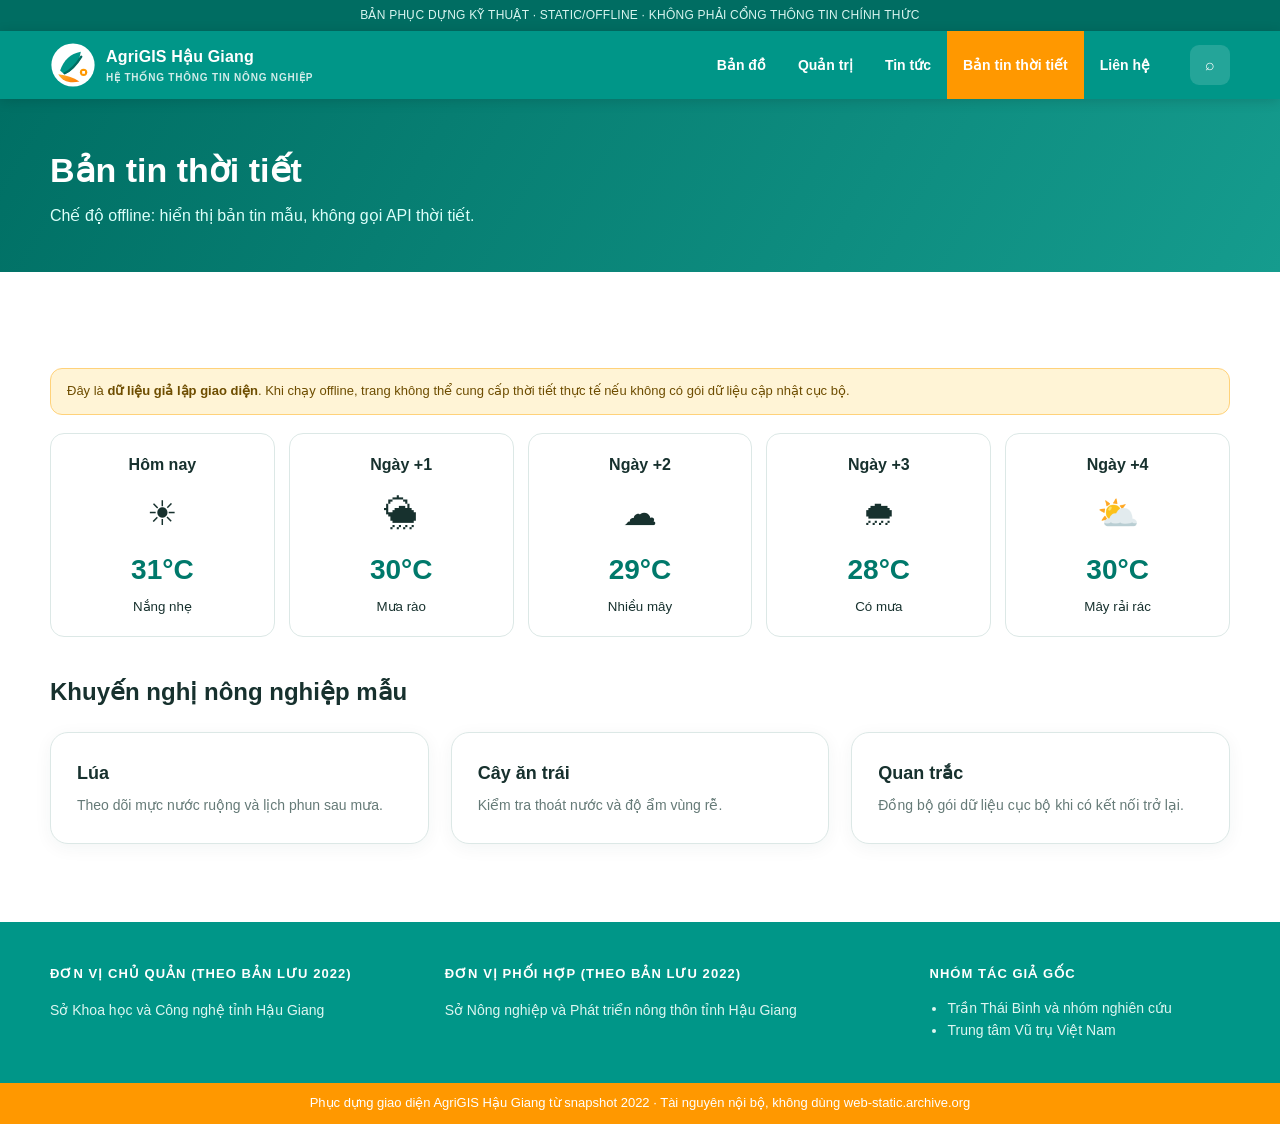
<file: weather.html>
<!doctype html><html lang="vi"><head><meta charset="utf-8"><meta name="viewport" content="width=device-width,initial-scale=1"><title>Bản tin thời tiết — AgriGIS Hậu Giang</title><link rel="icon" href="assets/img/logo.svg"><link rel="stylesheet" href="assets/css/style.css"></head><body><div class="topnote">BẢN PHỤC DỰNG KỸ THUẬT · STATIC/OFFLINE · KHÔNG PHẢI CỔNG THÔNG TIN CHÍNH THỨC</div>
<header class="site-header"><div class="container navbar">
<a class="brand" href="index.html"><img src="assets/img/logo.svg" alt="AgriGIS Hậu Giang"><span>AgriGIS Hậu Giang<small>Hệ thống thông tin nông nghiệp</small></span></a>
<nav class="navlinks" id="navLinks">
<a href="map.html">Bản đồ</a><a href="dashboard.html">Quản trị</a><a href="news.html">Tin tức</a><a href="weather.html">Bản tin thời tiết</a><a href="contact.html">Liên hệ</a>
</nav><div class="nav-actions"><button class="icon-btn" id="searchBtn" aria-label="Tìm kiếm">⌕</button><button class="menu-btn" id="menuBtn" aria-label="Menu">☰</button></div>
</div></header>
<section class="page-hero"><div class="container"><h1>Bản tin thời tiết</h1><p>Chế độ offline: hiển thị bản tin mẫu, không gọi API thời tiết.</p></div></section><main class="section"><div class="container"><div class="archive-note">Đây là <b>dữ liệu giả lập giao diện</b>. Khi chạy offline, trang không thể cung cấp thời tiết thực tế nếu không có gói dữ liệu cập nhật cục bộ.</div>
<div class="weather-grid"><div class="weather-day"><b>Hôm nay</b><div style="font-size:34px;margin:8px">☀</div><div class="temp">31°C</div><small>Nắng nhẹ</small></div><div class="weather-day"><b>Ngày +1</b><div style="font-size:34px;margin:8px">🌦</div><div class="temp">30°C</div><small>Mưa rào</small></div><div class="weather-day"><b>Ngày +2</b><div style="font-size:34px;margin:8px">☁</div><div class="temp">29°C</div><small>Nhiều mây</small></div><div class="weather-day"><b>Ngày +3</b><div style="font-size:34px;margin:8px">🌧</div><div class="temp">28°C</div><small>Có mưa</small></div><div class="weather-day"><b>Ngày +4</b><div style="font-size:34px;margin:8px">⛅</div><div class="temp">30°C</div><small>Mây rải rác</small></div></div>
<h2 style="margin-top:36px">Khuyến nghị nông nghiệp mẫu</h2><div class="grid grid-3"><div class="card"><h3>Lúa</h3><p>Theo dõi mực nước ruộng và lịch phun sau mưa.</p></div><div class="card"><h3>Cây ăn trái</h3><p>Kiểm tra thoát nước và độ ẩm vùng rễ.</p></div><div class="card"><h3>Quan trắc</h3><p>Đồng bộ gói dữ liệu cục bộ khi có kết nối trở lại.</p></div></div></div></main><footer><div class="footer-main"><div class="container footer-grid">
<div><h4>ĐƠN VỊ CHỦ QUẢN (THEO BẢN LƯU 2022)</h4><p>Sở Khoa học và Công nghệ tỉnh Hậu Giang</p></div>
<div><h4>ĐƠN VỊ PHỐI HỢP (THEO BẢN LƯU 2022)</h4><p>Sở Nông nghiệp và Phát triển nông thôn tỉnh Hậu Giang</p></div>
<div><h4>NHÓM TÁC GIẢ GỐC</h4><ul><li>Trần Thái Bình và nhóm nghiên cứu</li><li>Trung tâm Vũ trụ Việt Nam</li></ul></div>
</div></div><div class="footer-bottom">Phục dựng giao diện AgriGIS Hậu Giang từ snapshot 2022 · Tài nguyên nội bộ, không dùng web-static.archive.org</div></footer><div class="search-modal" id="searchModal"><div class="search-panel"><div style="display:flex;gap:10px;align-items:center"><input id="globalSearch" placeholder="Tìm bản đồ, dữ liệu, chức năng..."><button class="icon-btn" id="searchClose" style="background:#eef5f3;color:#244">✕</button></div><div id="searchResults" class="search-results"></div></div></div><script src="assets/js/app.js"></script></body></html>
</file>
<file: assets/css/style.css>
:root{--teal:#009688;--teal-dark:#00796b;--teal-deep:#005f56;--orange:#ff9800;--orange-dark:#ef7d00;--ink:#17312e;--muted:#657a77;--paper:#fff;--wash:#f4f8f7;--line:#dce8e6;--shadow:0 12px 36px rgba(0,63,55,.12);--radius:18px;--max:1180px}*{box-sizing:border-box}html{scroll-behavior:smooth}body{margin:0;font-family:Arial,"Helvetica Neue",sans-serif;color:var(--ink);background:var(--paper);line-height:1.6}a{color:inherit;text-decoration:none}img,svg{max-width:100%}button,input,select{font:inherit}.container{width:min(var(--max),calc(100% - 40px));margin:auto}.topnote{background:#006d62;color:#d8f5f0;font-size:12px;padding:6px 0;text-align:center;letter-spacing:.02em}.site-header{position:sticky;top:0;z-index:50;background:var(--teal);box-shadow:0 2px 12px rgba(0,0,0,.14)}.navbar{min-height:68px;display:flex;align-items:center;gap:24px}.brand{display:flex;align-items:center;gap:10px;min-width:235px;color:#fff;font-weight:800;letter-spacing:.01em}.brand img{width:46px;height:46px}.brand small{display:block;font-size:10px;font-weight:600;opacity:.82;letter-spacing:.08em;text-transform:uppercase}.navlinks{margin-left:auto;display:flex;align-items:stretch;min-height:68px}.navlinks a{display:flex;align-items:center;padding:0 16px;color:#fff;font-weight:700;font-size:14px;position:relative}.navlinks a:hover,.navlinks a.active{background:var(--orange)}.nav-actions{display:flex;align-items:center;gap:8px}.icon-btn,.menu-btn{border:0;background:rgba(255,255,255,.14);color:#fff;border-radius:9px;width:40px;height:40px;display:grid;place-items:center;cursor:pointer}.menu-btn{display:none}.mobile-link{display:none}.hero{min-height:560px;display:grid;place-items:center;color:#fff;position:relative;overflow:hidden;background:linear-gradient(110deg,rgba(0,60,53,.88),rgba(0,150,136,.66)),radial-gradient(circle at 82% 35%,rgba(255,152,0,.34),transparent 26%),linear-gradient(135deg,#164f49,#2f7b54)}.hero:before{content:"";position:absolute;inset:0;background-image:linear-gradient(rgba(255,255,255,.06) 1px,transparent 1px),linear-gradient(90deg,rgba(255,255,255,.06) 1px,transparent 1px);background-size:42px 42px;mask-image:linear-gradient(to right,transparent,#000)}.hero:after{content:"";position:absolute;right:-10%;bottom:-36%;width:650px;height:650px;border:1px solid rgba(255,255,255,.18);border-radius:50%;box-shadow:0 0 0 70px rgba(255,255,255,.035),0 0 0 140px rgba(255,255,255,.025)}.hero-content{position:relative;z-index:2;text-align:center;max-width:820px;padding:60px 20px}.eyebrow{text-transform:uppercase;letter-spacing:.16em;font-size:13px;font-weight:800;color:#ffca67}.hero h1{font-size:clamp(38px,6vw,72px);line-height:1.04;margin:12px 0 18px;text-transform:uppercase}.hero p{font-size:clamp(17px,2vw,22px);margin:0 auto 28px;max-width:700px;color:#e7fffb}.btn{display:inline-flex;align-items:center;gap:9px;border-radius:7px;padding:13px 20px;font-weight:800;border:2px solid transparent;cursor:pointer}.btn-primary{background:var(--orange);color:#fff}.btn-primary:hover{background:var(--orange-dark)}.btn-outline{border-color:rgba(255,255,255,.6);color:#fff;margin-left:8px}.btn-outline:hover{background:#fff;color:var(--teal-dark)}.section{padding:78px 0}.section.alt{background:var(--wash)}.section-head{text-align:center;max-width:760px;margin:0 auto 42px}.section-head .kicker{text-transform:uppercase;color:var(--teal);font-weight:900;letter-spacing:.12em;font-size:12px}.section-head h2{font-size:34px;line-height:1.2;margin:9px 0}.section-head p{color:var(--muted);margin:0}.grid{display:grid;gap:22px}.grid-3{grid-template-columns:repeat(3,1fr)}.grid-4{grid-template-columns:repeat(4,1fr)}.card{background:#fff;border:1px solid var(--line);border-radius:var(--radius);padding:26px;box-shadow:0 4px 18px rgba(0,63,55,.05)}.card:hover{transform:translateY(-3px);transition:.18s;box-shadow:var(--shadow)}.feature-icon{width:58px;height:58px;border-radius:15px;background:#e4f5f2;color:var(--teal-dark);display:grid;place-items:center;font-size:28px;margin-bottom:17px}.card h3{margin:0 0 7px;font-size:18px}.card p{margin:0;color:var(--muted);font-size:14px}.product-card{overflow:hidden;padding:0}.product-visual{height:180px;background:linear-gradient(135deg,#dff2ea,#a9d4c8);display:grid;place-items:center;padding:26px;position:relative}.product-visual img{height:130px;object-fit:contain}.product-body{padding:22px}.product-body h3{font-size:19px}.news-card{padding:0;overflow:hidden}.news-thumb{height:160px;background:linear-gradient(135deg,#1f756b,#75ad74);position:relative}.news-thumb:after{content:"";position:absolute;inset:25px;background:repeating-linear-gradient(135deg,rgba(255,255,255,.08) 0 10px,transparent 10px 20px);border-radius:12px}.news-body{padding:19px}.news-body time{font-size:12px;color:var(--teal);font-weight:800}.news-body h3{font-size:17px;line-height:1.4;margin:6px 0 8px}.split{display:grid;grid-template-columns:1.1fr .9fr;gap:40px;align-items:center}.mock-window{border-radius:20px;overflow:hidden;border:1px solid #b6d6d1;box-shadow:var(--shadow);background:#fff}.mock-top{height:38px;background:#e7efed;display:flex;gap:7px;align-items:center;padding:0 14px}.mock-top i{width:9px;height:9px;border-radius:50%;background:#9ab5b0}.mock-map{height:360px;background:linear-gradient(145deg,#e9f5ec,#cbe2d4);position:relative;overflow:hidden}.mock-map svg{width:100%;height:100%}.pill{display:inline-block;border:1px solid #b8dad4;background:#eef9f7;color:var(--teal-dark);padding:5px 9px;border-radius:99px;font-size:12px;font-weight:800;margin:3px}.footer-main{background:var(--teal);color:#fff;padding:42px 0}.footer-grid{display:grid;grid-template-columns:1.2fr 1.5fr 1fr;gap:34px}.footer-main h4{font-size:13px;letter-spacing:.08em;margin:0 0 12px}.footer-main p,.footer-main li{font-size:14px;color:#ddf6f1}.footer-main ul{padding-left:18px;margin:0}.footer-bottom{background:var(--orange);color:#fff;padding:10px 0;text-align:center;font-size:13px}.archive-note{background:#fff4d6;border:1px solid #ffd27a;color:#6e4d00;border-radius:12px;padding:12px 16px;margin:18px 0;font-size:13px}.page-hero{background:linear-gradient(120deg,#006f64,#159c8e);color:#fff;padding:44px 0}.page-hero h1{margin:0 0 5px;font-size:34px}.page-hero p{margin:0;color:#dcfffa}.toolbar{display:flex;flex-wrap:wrap;gap:10px;align-items:center;margin:18px 0}.field{height:42px;border:1px solid var(--line);border-radius:9px;padding:0 12px;background:#fff}.search-box{flex:1;min-width:220px}.map-layout{display:grid;grid-template-columns:280px 1fr;min-height:650px;border:1px solid var(--line);border-radius:16px;overflow:hidden;background:#fff;box-shadow:var(--shadow)}.map-panel{padding:18px;border-right:1px solid var(--line);background:#f8fbfa}.map-panel h3{margin:0 0 10px}.layer{display:flex;gap:9px;align-items:flex-start;padding:10px 0;border-bottom:1px dashed #dbe8e5}.layer input{margin-top:5px}.layer small{display:block;color:var(--muted)}.map-stage{position:relative;overflow:hidden;background:#dbeadf;min-height:650px;cursor:grab}.map-stage.dragging{cursor:grabbing}.map-canvas{width:100%;height:100%;position:absolute;inset:0;transform-origin:0 0}.map-bg{position:absolute;inset:0;background-image:linear-gradient(rgba(0,89,76,.08) 1px,transparent 1px),linear-gradient(90deg,rgba(0,89,76,.08) 1px,transparent 1px);background-size:55px 55px}.map-stage svg{width:100%;height:100%}.district{stroke:#fff;stroke-width:2;fill:#49a899;transition:.15s}.district:nth-child(2n){fill:#5eb58b}.district:hover,.district.selected{fill:var(--orange);filter:drop-shadow(0 3px 5px rgba(0,0,0,.18))}.map-label{font-size:13px;font-weight:800;fill:#113b35;pointer-events:none;text-anchor:middle}.map-poi{fill:#b85c00;stroke:#fff;stroke-width:2}.map-popup{position:absolute;min-width:220px;max-width:300px;background:#fff;border-radius:12px;padding:14px;box-shadow:0 12px 35px rgba(0,0,0,.2);z-index:5;display:none}.map-popup.show{display:block}.map-popup h4{margin:0 0 4px}.map-popup p{margin:0;color:var(--muted);font-size:13px}.map-controls{position:absolute;right:14px;top:14px;z-index:4;display:flex;flex-direction:column;gap:6px}.map-controls button{width:38px;height:38px;border:0;border-radius:8px;background:#fff;box-shadow:0 3px 12px rgba(0,0,0,.15);font-weight:900;cursor:pointer}.map-legend{position:absolute;left:14px;bottom:14px;background:rgba(255,255,255,.94);padding:10px 12px;border-radius:10px;font-size:12px;z-index:3}.coord{position:absolute;right:12px;bottom:10px;background:rgba(0,72,63,.78);color:#fff;padding:4px 8px;border-radius:5px;font-size:11px;z-index:3}.stat-grid{display:grid;grid-template-columns:repeat(4,1fr);gap:16px;margin:24px 0}.stat{padding:18px;border:1px solid var(--line);border-radius:14px;background:#fff}.stat b{display:block;font-size:28px;color:var(--teal-dark)}.stat span{font-size:13px;color:var(--muted)}.chart-card{background:#fff;border:1px solid var(--line);border-radius:16px;padding:20px}.chart-card h3{margin-top:0}.chart{width:100%;height:280px}.table-wrap{overflow:auto;border:1px solid var(--line);border-radius:14px}table{border-collapse:collapse;width:100%;min-width:700px}th,td{padding:12px 14px;border-bottom:1px solid var(--line);text-align:left;font-size:13px}th{background:#eff7f5;color:#31534e}.weather-grid{display:grid;grid-template-columns:repeat(5,1fr);gap:14px}.weather-day{border:1px solid var(--line);border-radius:14px;text-align:center;padding:18px;background:#fff}.weather-day .temp{font-size:28px;font-weight:900;color:var(--teal-dark)}.contact-grid{display:grid;grid-template-columns:1fr 1fr;gap:28px}.contact-card{background:#fff;border:1px solid var(--line);border-radius:16px;padding:24px}.form-row{display:grid;gap:7px;margin-bottom:13px}.form-row input,.form-row textarea{border:1px solid var(--line);border-radius:9px;padding:11px}.form-row textarea{min-height:110px;resize:vertical}.notice{font-size:13px;color:var(--muted)}.search-modal{position:fixed;inset:0;background:rgba(0,47,42,.72);z-index:90;display:none;place-items:start center;padding-top:100px}.search-modal.open{display:grid}.search-panel{width:min(720px,calc(100% - 30px));background:#fff;border-radius:16px;padding:20px;box-shadow:var(--shadow)}.search-panel input{width:100%;height:48px;border:1px solid var(--line);border-radius:10px;padding:0 14px}.search-results{margin-top:12px;max-height:330px;overflow:auto}.search-item{display:block;padding:10px;border-radius:8px}.search-item:hover{background:#edf7f5}.search-item small{display:block;color:var(--muted)}@media(max-width:980px){.navlinks{display:none;position:absolute;left:0;right:0;top:68px;background:var(--teal-dark);min-height:0;flex-direction:column;padding:8px}.navlinks.open{display:flex}.navlinks a{padding:13px 16px}.menu-btn{display:grid}.grid-4{grid-template-columns:repeat(2,1fr)}.grid-3{grid-template-columns:repeat(2,1fr)}.split{grid-template-columns:1fr}.map-layout{grid-template-columns:1fr}.map-panel{border-right:0;border-bottom:1px solid var(--line)}.map-stage{min-height:560px}.stat-grid{grid-template-columns:repeat(2,1fr)}.footer-grid{grid-template-columns:1fr 1fr}.weather-grid{grid-template-columns:repeat(2,1fr)}}@media(max-width:620px){.container{width:min(100% - 24px,var(--max))}.brand{min-width:auto}.brand span{display:none}.grid-3,.grid-4,.footer-grid,.contact-grid{grid-template-columns:1fr}.hero{min-height:510px}.section{padding:56px 0}.btn-outline{margin-left:0;margin-top:8px}.stat-grid{grid-template-columns:1fr 1fr}.weather-grid{grid-template-columns:1fr 1fr}.map-stage{min-height:500px}.page-hero h1{font-size:29px}}
</file>
